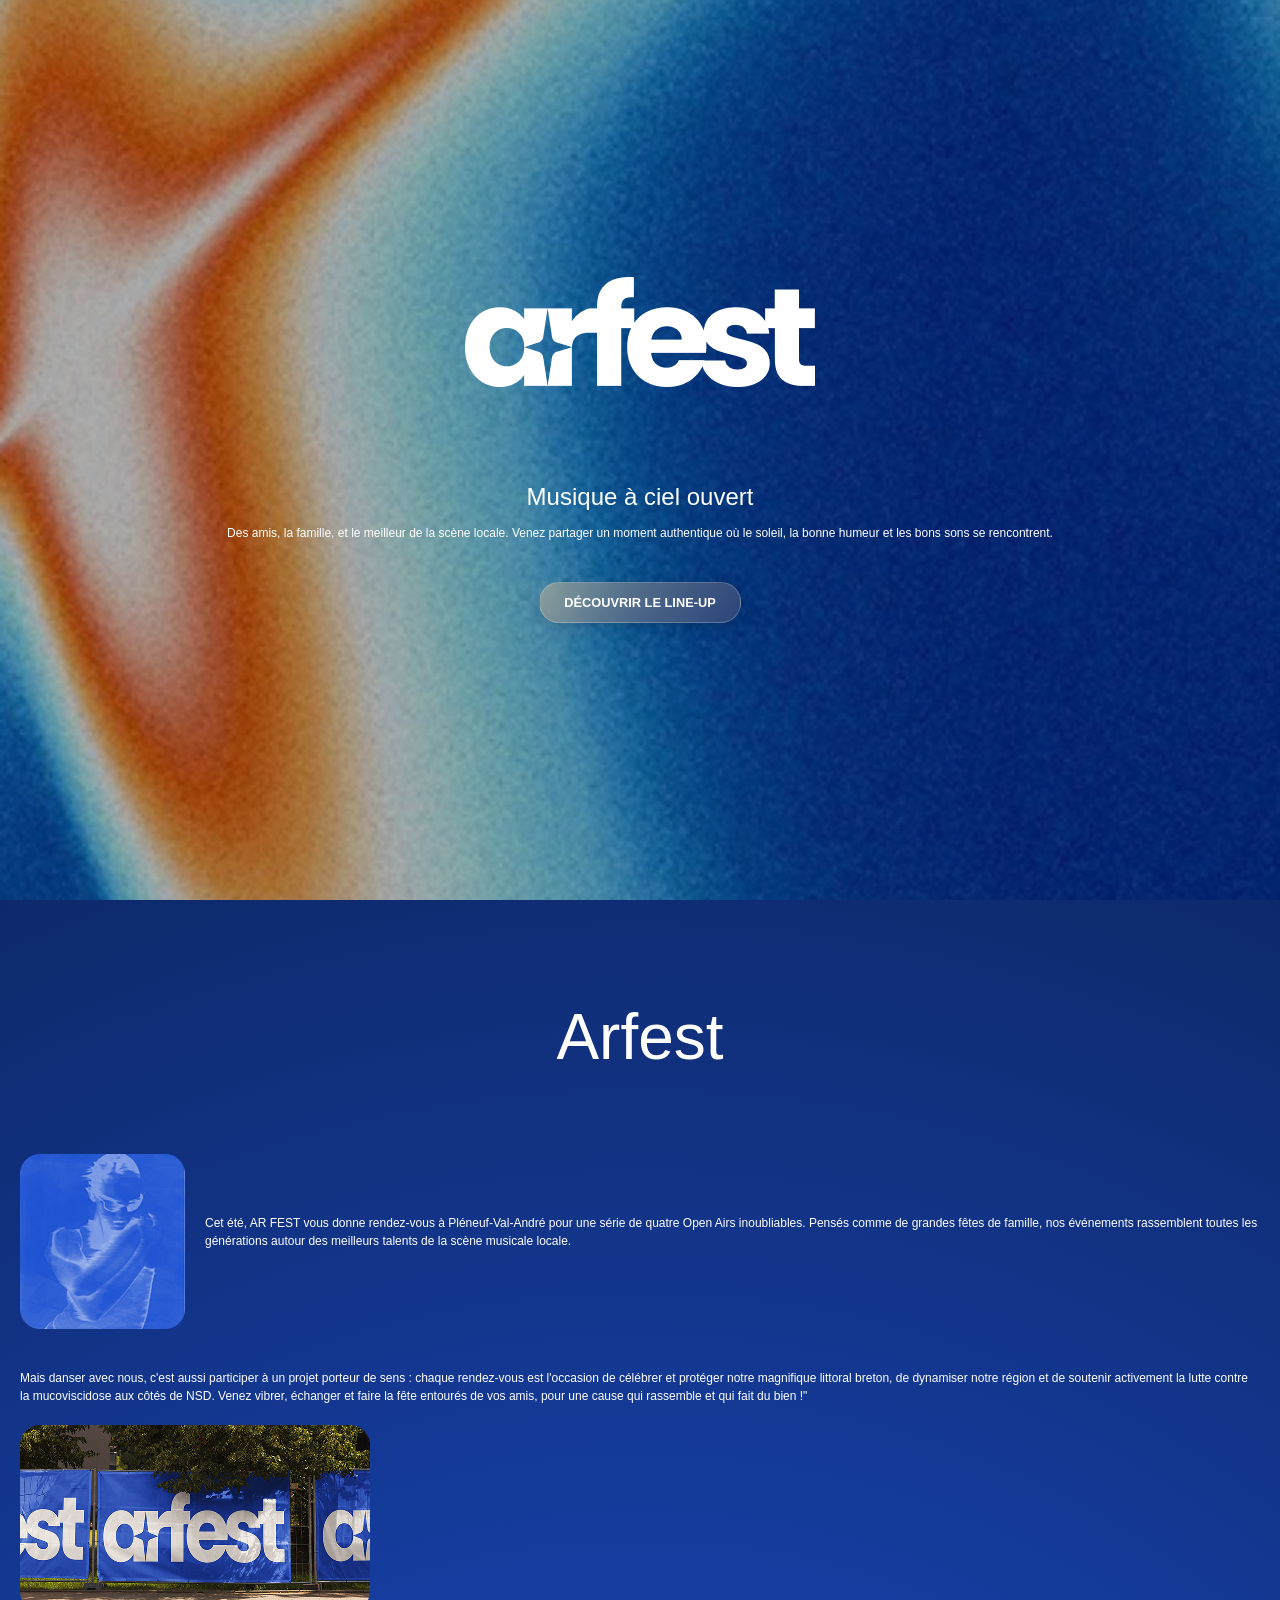
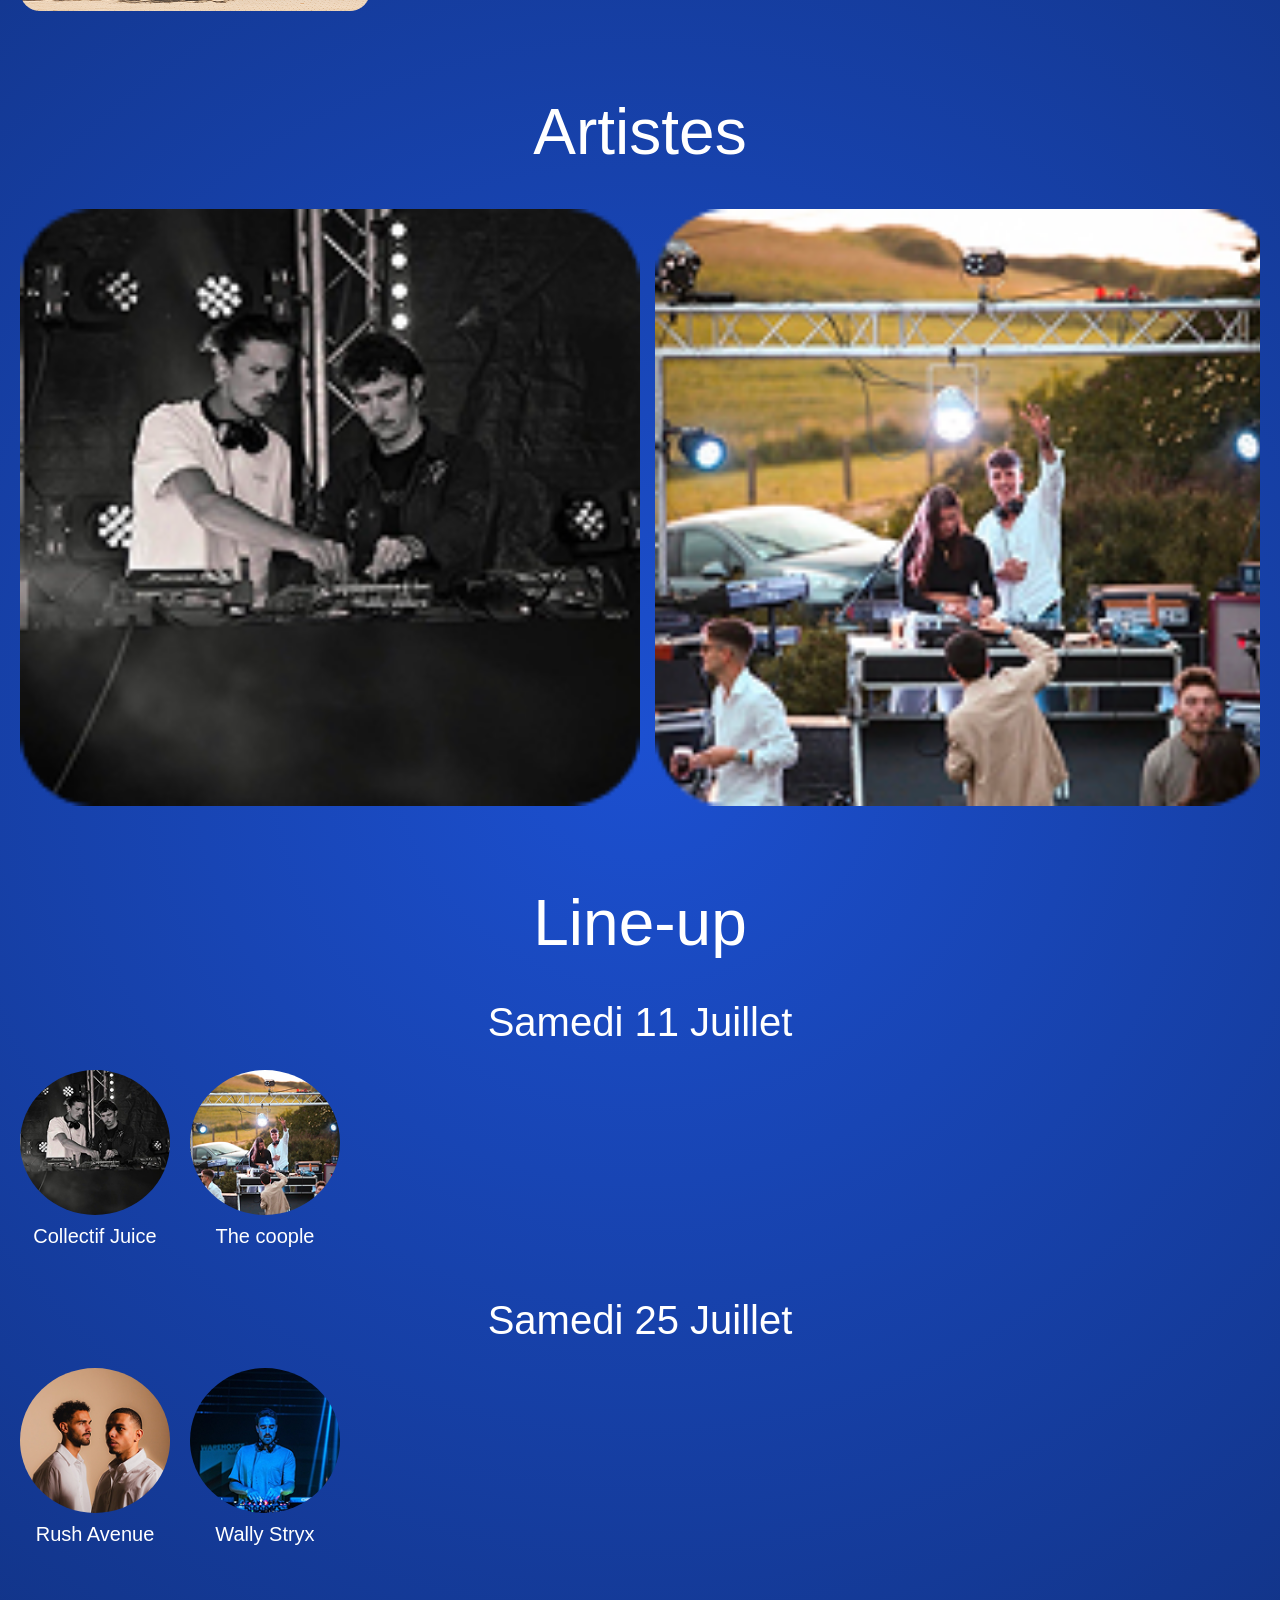
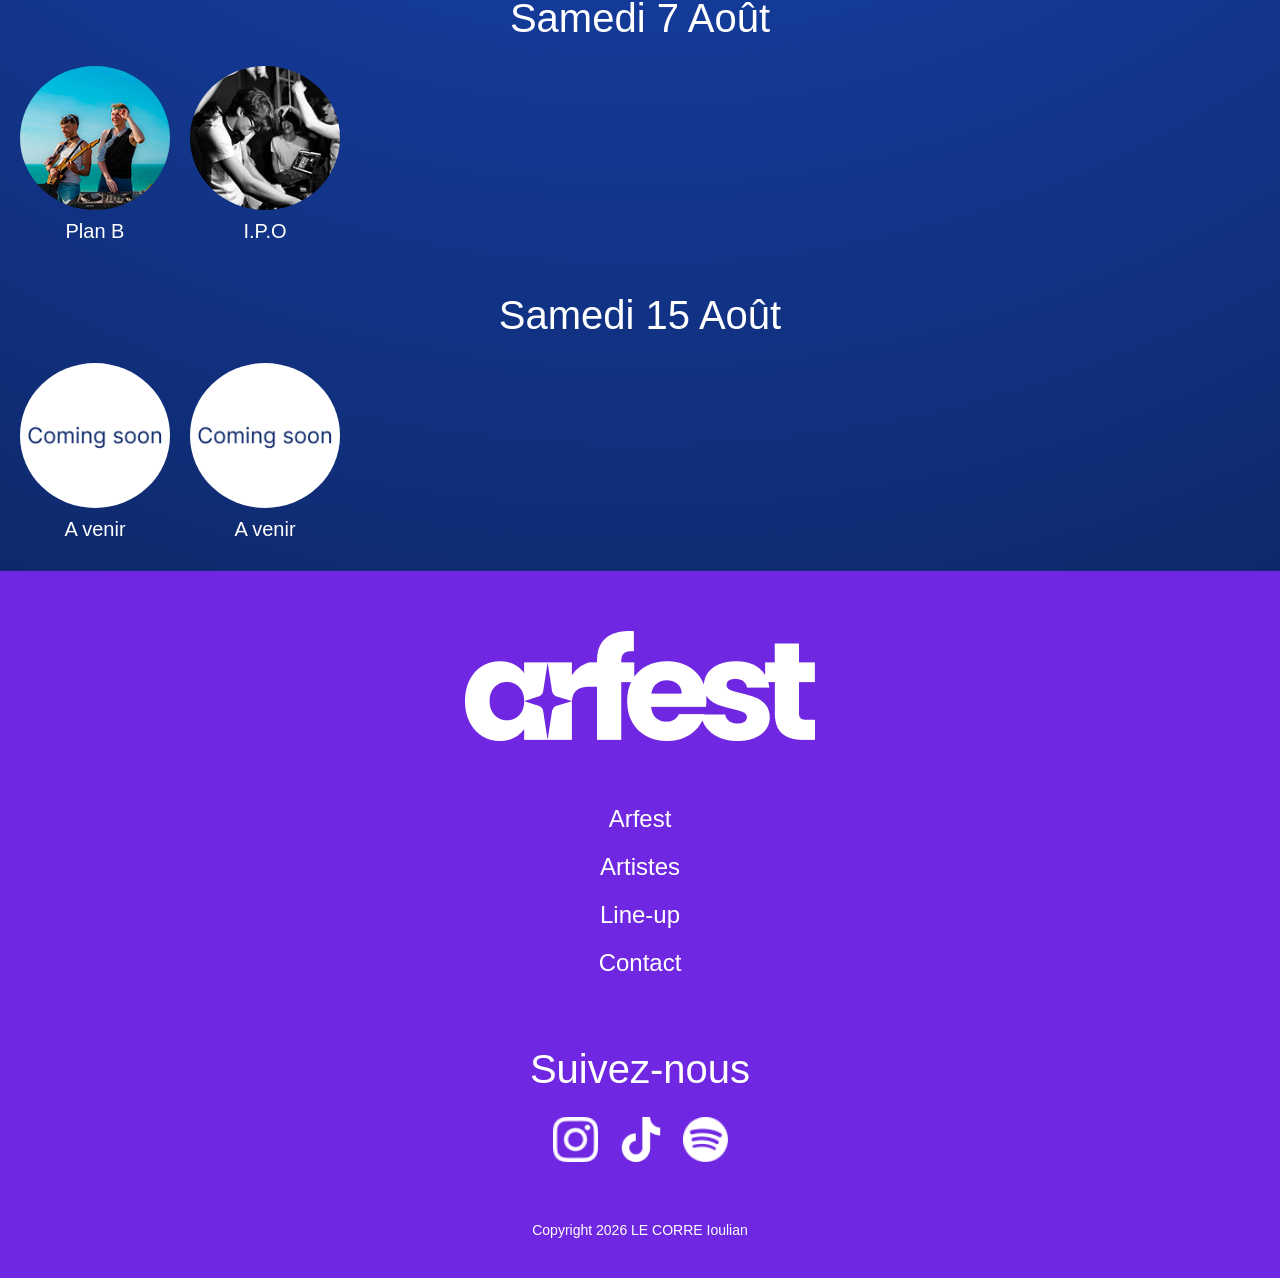
<file: index.html>
<!DOCTYPE html>
<html lang="en">
<head>
    <meta charset="UTF-8">
    <meta name="viewport" content="width=device-width, initial-scale=1.0, viewport-fit=cover">
    <meta name="theme-color" content="#0E296b">
    <link rel="stylesheet" href="./style.css">
    <title>Home Arfest</title>
</head>
<body>
    <header class="head">
        <img src="img/LOGO_ARFEST.png" alt="Logo Arfest" class="logo">
        <div class="head-container">
            <h1>Musique à ciel ouvert</h1>
            <p>Des amis, la famille, et le meilleur de la scène locale. Venez partager un moment authentique où le soleil, la bonne humeur et les bons sons se rencontrent.</p>
        </div>
        <a href="#section-lineup" class="discover">Découvrir le Line-up</a>
    </header>
    <main class="main">
        <div class="arfest" id="section-arfest">
            <h2>Arfest</h2>
            <div class="top-div">
                <img src="img/thermiqueGirl.png" alt="Logo Arfest CQ">
                <p>Cet été, AR FEST vous donne rendez-vous à Pléneuf-Val-André pour une série de quatre Open Airs inoubliables. Pensés comme de grandes fêtes de famille, nos événements rassemblent toutes les générations autour des meilleurs talents de la scène musicale locale.</p>
            </div>
            <div class="bottom-div">
                <p>Mais danser avec nous, c'est aussi participer à un projet porteur de sens : chaque rendez-vous est l'occasion de célébrer et protéger notre magnifique littoral breton, de dynamiser notre région et de soutenir activement la lutte contre la mucoviscidose aux côtés de NSD. Venez vibrer, échanger et faire la fête entourés de vos amis, pour une cause qui rassemble et qui fait du bien !"</p>
                <img src="img/arefestMockup.png" alt="Mockup de la barrière Arfest">
            </div>
        </div>
        <div class="artist" id="section-artistes">
            <h2>Artistes</h2>
            <div class="artist-img">
                <a href="artistes.html?id=juice">
                    <img src="img/lineUp/collectifJuice.png" alt="Portrait du Collectif Juice">
                </a>
                
                <a href="artistes.html?id=coople">
                    <img src="img/lineUp/The coopple.png" alt="Photo de The coople">
                </a>
                
                <a href="artistes.html?id=rush">
                    <img src="img/lineUp/rushAvenue.png" alt="Rush Avenue en concert">
                </a>
                
                <a href="artistes.html?id=wally">
                    <img src="img/lineUp/wallyStryx.png" alt="Wally Stryx sur scène">
                </a>
            
                <a href="artistes.html?id=planb">
                    <img src="img/lineUp/PlanB.png" alt="Portrait du groupe Plan B">
                </a>
                
                <a href="artistes.html?id=ipo">
                    <img src="img/lineUp/ipo.png" alt="Photo de l'artiste I.P.O">
                </a>
            </div>
        </div>
        <div class="lineUp" id="section-lineup">
            <h2>Line-up</h2>
            <div class="day1">
                <h3>Samedi 11 Juillet</h3>
                <div class="lineup-container">
                    <div>
                        <img src="img/lineUp/collectifJuice.png" alt="Portrait du Collectif Juice">
                        <h4>Collectif Juice</h4>
                    </div>
                    <div>
                        <img src="img/lineUp/The coopple.png" alt="Photo de The coople">
                        <h4>The coople</h4>
                    </div>
                </div>
            </div>
            <div class="day2">
                <h3>Samedi 25 Juillet</h3>
                <div class="lineup-container">
                    <div>
                        <img src="img/lineUp/rushAvenue.png" alt="Rush Avenue en concert">
                        <h4>Rush Avenue</h4>
                    </div>
                    <div>
                        <img src="img/lineUp/wallyStryx.png" alt="Wally Stryx sur scène">
                        <h4>Wally Stryx</h4>
                    </div>
                </div>
            </div>
            <div class="day3">
                <h3>Samedi 7 Août</h3>
                <div class="lineup-container">
                    <div>
                        <img src="img/lineUp/PlanB.png" alt="Portrait du groupe Plan B">
                        <h4>Plan B</h4>
                    </div>
                    <div>
                        <img src="img/lineUp/ipo.png" alt="Photo de l'artiste I.P.O">
                        <h4>I.P.O</h4>
                    </div>
                </div>
            </div>
            <div class="day4">
                <h3>Samedi 15 Août</h3>
                <div class="lineup-container">
                    <div>
                        <img src="img/lineUp/comingSoon.png" alt="Prochainement">
                        <h4>A venir</h4>
                    </div>
                    <div>
                        <img src="img/lineUp/comingSoon.png" alt="Prochainement">
                        <h4>A venir</h4>
                    </div>
                </div>
            </div>
        </div>
    </main>
    <footer>
        <div>
            <img src="img/LOGO_ARFEST.png" alt="logo_arfest">
            <ul>
                <li><a href="#section-arfest">Arfest</a></li>
                <li><a href="#section-artistes">Artistes</a></li>
                <li><a href="#section-lineup">Line-up</a></li>
                <li><a href="#">Contact</a></li>
            </ul>
        </div>
        <div class="social">
            <h3>Suivez-nous</h3>
            <div class="social-icons">
                <img src="img/insta.png" alt="Icone Insta">
                <img src="img/tiktok.png" alt="Icone Tiktok">
                <img src="img/spotify.png" alt="Icone Spotify">
            </div>
        </div>
        <h5>Copyright 2026 LE CORRE Ioulian</h5>
    </footer>
    <script src="./script.js"></script>
</body>
</html>
</file>
<file: style.css>
/* --- CONFIGURATION GLOBALE --- */

* {
    margin: 0;
    padding: 0;
    box-sizing: border-box;
}

html {
    background-color: #0E296b; /* Protège l'encoche et le bounce effect */
    scroll-behavior: smooth;   /* Défilement fluide */
}

body {
    font-family: 'Poppins', sans-serif;
    margin: 0; /* Pas besoin de auto ici, margin 0 suffit */
    padding: 0;
}

main {
    padding: 20px;
    background: radial-gradient(circle, #1C50D1 0%, #0E296b 100%);
    color: #ffffff; /* Texte blanc par défaut sur le fond sombre */
}

/* Polices et Titres par défaut */

main p {
    font-family: 'Manrope', sans-serif;
    font-size: 12px;
    font-weight: 300;
    line-height: 1.5;
    margin-bottom: 20px;
}

h2 {
    font-family: 'Poppins', sans-serif;
    font-size: 64px;
    font-weight: 500;
    margin-top: 80px;
    margin-bottom: 40px;
    text-align: center;
}

h3 {
    font-family: 'Poppins', sans-serif;
    font-size: 40px;
    font-weight: 500;
    margin-top: 40px;
    margin-bottom: 25px;
    text-align: center;
}

h4 {
    font-family: 'Manrope', sans-serif;
    font-size: 20px;
    font-weight: 500;
    margin-bottom: 10px;
    text-align: center;
}

h5 {
    font-family: 'Manrope', sans-serif;
    font-size: 14px;
    font-weight: 300;
    justify-content: center;
    margin-top: 60px;
}

/* --- HEADER (MOBILE FIRST) --- */

.head {
    display: flex;
    flex-direction: column; 
    justify-content: center; 
    align-items: center;    
    text-align: center;
    min-height: 100svh; /* S'adapte à la barre Safari */
    color: #ffffff; 
    box-sizing: border-box;
    
    /* Correction Safe Area pour l'encoche de l'iPhone */
    padding-left: 20px;
    padding-right: 20px;
    padding-top: calc(20px + env(safe-area-inset-top)); 
    padding-bottom: calc(20px + env(safe-area-inset-bottom));

    background-image: url('img/home.png'); 
    background-size: cover;
    background-position: center;
    background-blend-mode: overlay; /* Pour fusionner la texture grainée */
}

/* Éléments individuels du Header */

.head .logo {
    max-width: 100%; 
    height: auto;
    margin-bottom: 6rem;
}

.head div {
    max-width: 90%; 
}

.head h1 {
    font-family: poppins, sans-serif;
    font-size: 24px;
    font-weight: 500;
    margin-bottom: 0.8rem;
}

.head p {
    font-family: manrope, sans-serif;
    font-size: 12px;
    font-weight: 300;
    line-height: 1.5;
    margin-bottom: 2.5rem;
    max-width: 100%;
}

/* Bouton "Découvrir le Line-up" (Glass effect) */

.head .discover {
    padding: 12px 24px;
    font-family: 'Manrope', sans-serif;
    font-size: 0.8rem;
    font-weight: 600;
    color: #ffffff;
    border: none;
    text-decoration: none;
    cursor: pointer;
    text-transform: uppercase; 
    border-radius: 20px;
    background: rgba(255, 255, 255, 0.15); 
    backdrop-filter: blur(8px); 
    -webkit-backdrop-filter: blur(8px); 
    background-image: linear-gradient(135deg, rgba(206, 172, 126, 0.4), rgba(43, 64, 116, 0.7));
    border: 1px solid rgba(255, 255, 255, 0.2);
    box-shadow: 0 4px 15px rgba(0, 0, 0, 0.15);
    transition: all 0.3s ease;
}

.head .discover:hover, .head .discover:active {
    background: rgba(255, 255, 255, 0.25); 
    transform: scale(1.05); 
    box-shadow: 0 6px 20px rgba(0, 0, 0, 0.2);
}

/* --- SECTION ARFEST (CORRECTION MOBILE FIRST) --- */

/* On s'assure que tout s'empile verticalement sur mobile */

.arfest {
    display: flex;
    flex-direction: column;
    gap: 40px;
}

.top-div {
    display: flex;
    flex-direction: row; /* MOBILE FIRST : en colonne */ 
    align-items: center;
    gap: 20px;
}

/* Correction taille images */

.top-div img {
    max-width: 80%; /* Pour éviter qu'elle ne prenne toute la largeur mobile */
    height: auto;
    border-radius: 8px;
}

.bottom-div img {
    max-width: 100%; /* Le mockup peut prendre toute la largeur */
    height: auto;
    border-radius: 8px;
}

/* --- CARROUSEL ARTISTES (MOBILE FIRST) --- */

/* 1. LE CONTENEUR (C'est lui qui était manquant !) */
.artist-img {
    display: flex;
    overflow-x: auto;              /* Permet le défilement horizontal */
    scroll-snap-type: x mandatory; /* Active le magnétisme horizontal */
    gap: 15px;                     /* Espace entre les images */
    scrollbar-width: none;         /* Cache la barre sur Firefox */
}

/* Cache la barre sur Chrome/Safari/Edge */
.artist-img::-webkit-scrollbar {
    display: none; 
}

/* 2. C'est maintenant le LIEN <a> qui gère la taille et le magnétisme du carrousel */
.artist-img a {
    flex: 0 0 50%; /* Chaque lien prend 35% de la largeur */
    scroll-snap-align: center; 
    display: block; /* Indispensable pour un lien qui contient une image */
    text-decoration: none; /* Enlève le style par défaut des liens */
    transition: transform 0.2s ease; /* Petite animation sympa */
}

/* Effet visuel quand l'utilisateur appuie sur l'artiste avec son doigt */
.artist-img a:active {
    transform: scale(0.95);
}

/* 3. L'image se contente de remplir 100% de l'espace de son lien parent */
.artist-img a img {
    width: 100%; 
    height: 100%; 
    border-radius: 8px;
    object-fit: cover; 
    display: block; 
}

/* --- LINE-UP (MOBILE FIRST) --- */

/* CORRECTION MOBILE FIRST : Les artistes s'empilent */

.lineup-container {
    display: flex;
    flex-direction: row; /* MOBILE FIRST : en colonne */
    gap: 20px;
}

.lineup-container div {
    display: flex;
    flex-direction: column;
    align-items: center;
    gap: 10px; /* Plus d'espace entre l'image et le h4 */
}

.lineup-container img {
    max-width: 150px; /* Limite la taille des avatars des artistes */
    height: auto;
    border-radius: 50%; /* Pour faire des avatars ronds, c'est stylé pour le line-up */
    object-fit: cover;
}

/* --- FOOTER (MOBILE FIRST) --- */

footer {
    background-color: #7027E2;
    color: #ffffff;
    text-align: center;
    padding-left: 20px;
    padding-right: 20px;
    padding-top: 60px;
    
    /* Correction Safe Area pour la barre d'accueil iPhone */
    padding-bottom: calc(40px + env(safe-area-inset-bottom)); 
}

footer ul {
    list-style: none;
    padding: 40px 0px 10px 0px;
    margin: 0;
}

footer ul li {
    margin: 20px 0;
}

footer ul li a {
    color: #ffffff;
    text-decoration: none;
    font-size: 24px;
    font-weight: 500;
}

footer ul li a:hover {
    text-decoration: underline;
}

.social-icons {
    display: flex;
    flex-direction: row;
    justify-content: center;
    gap: 20px;
    margin-top: 20px;
}

.social-icons img {
    width: 45px;
    height: 45px;
    transition: transform 0.3s ease;
}
</file>
